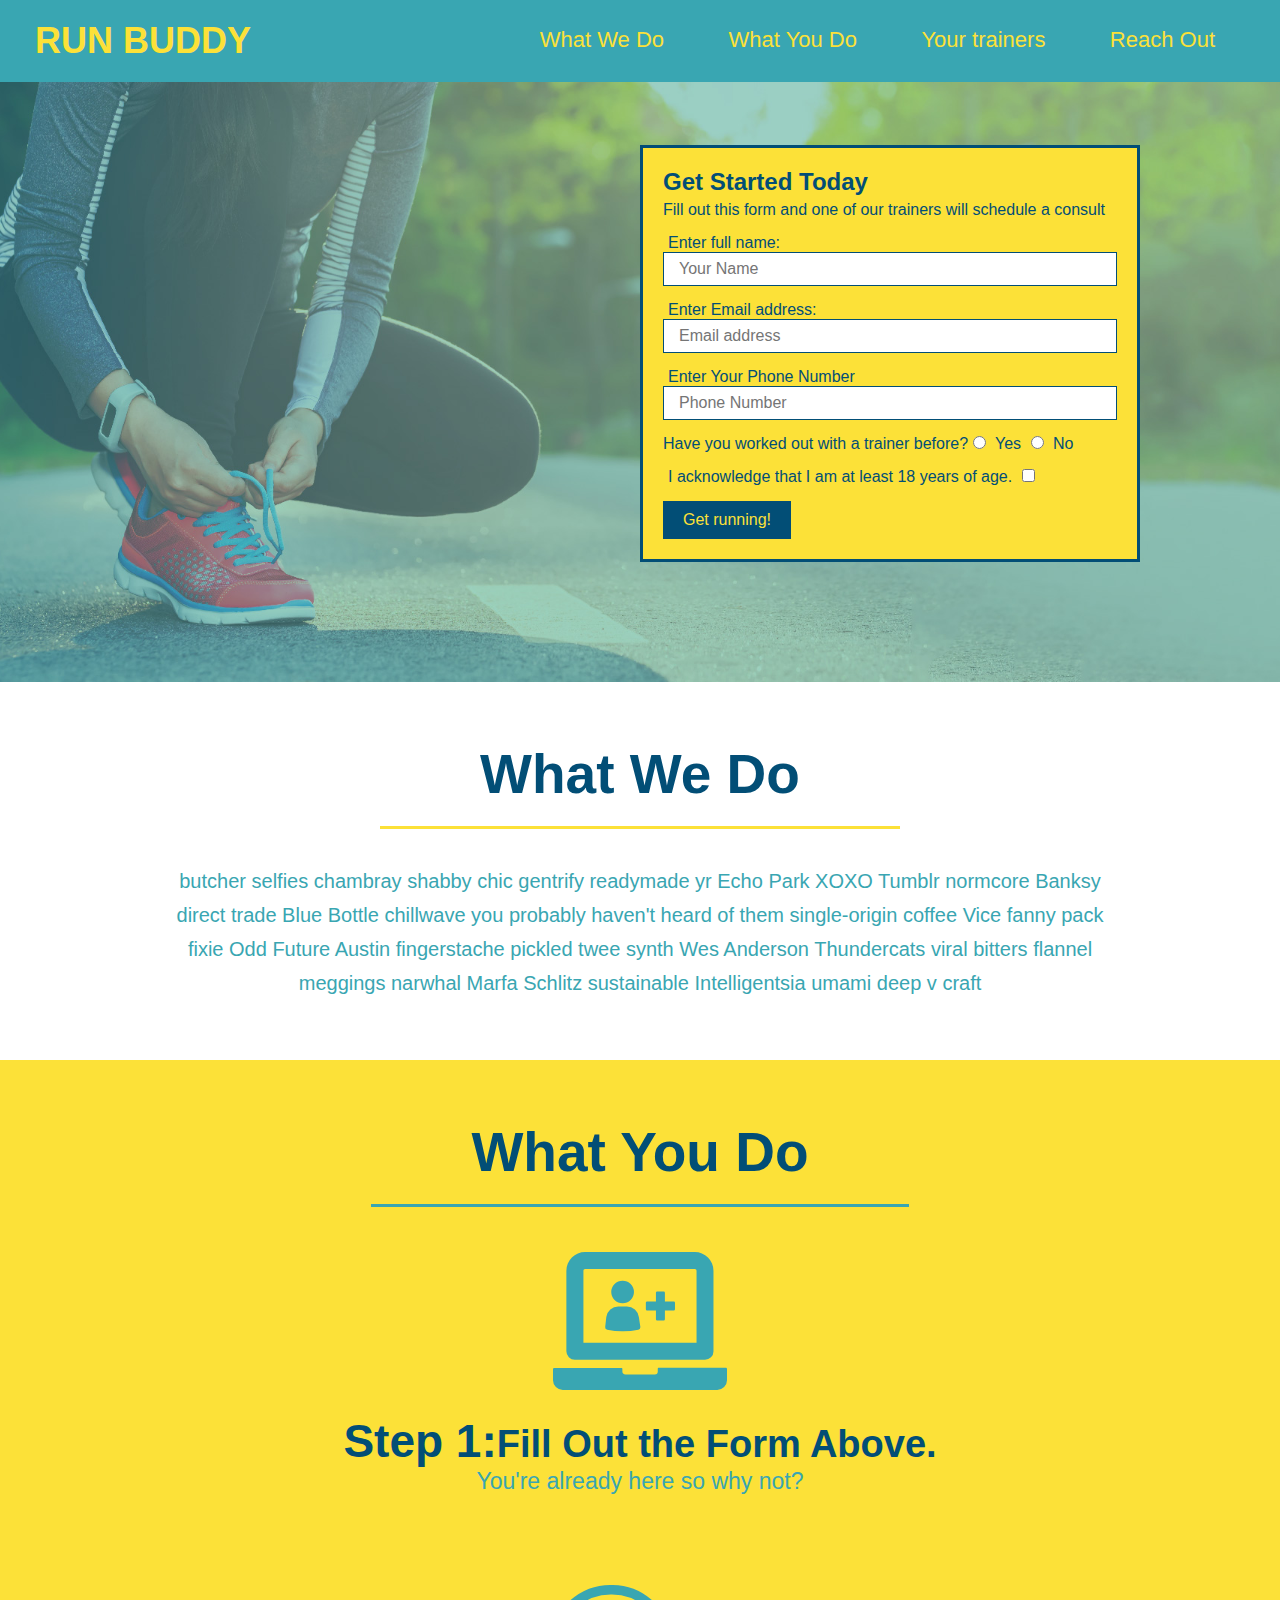
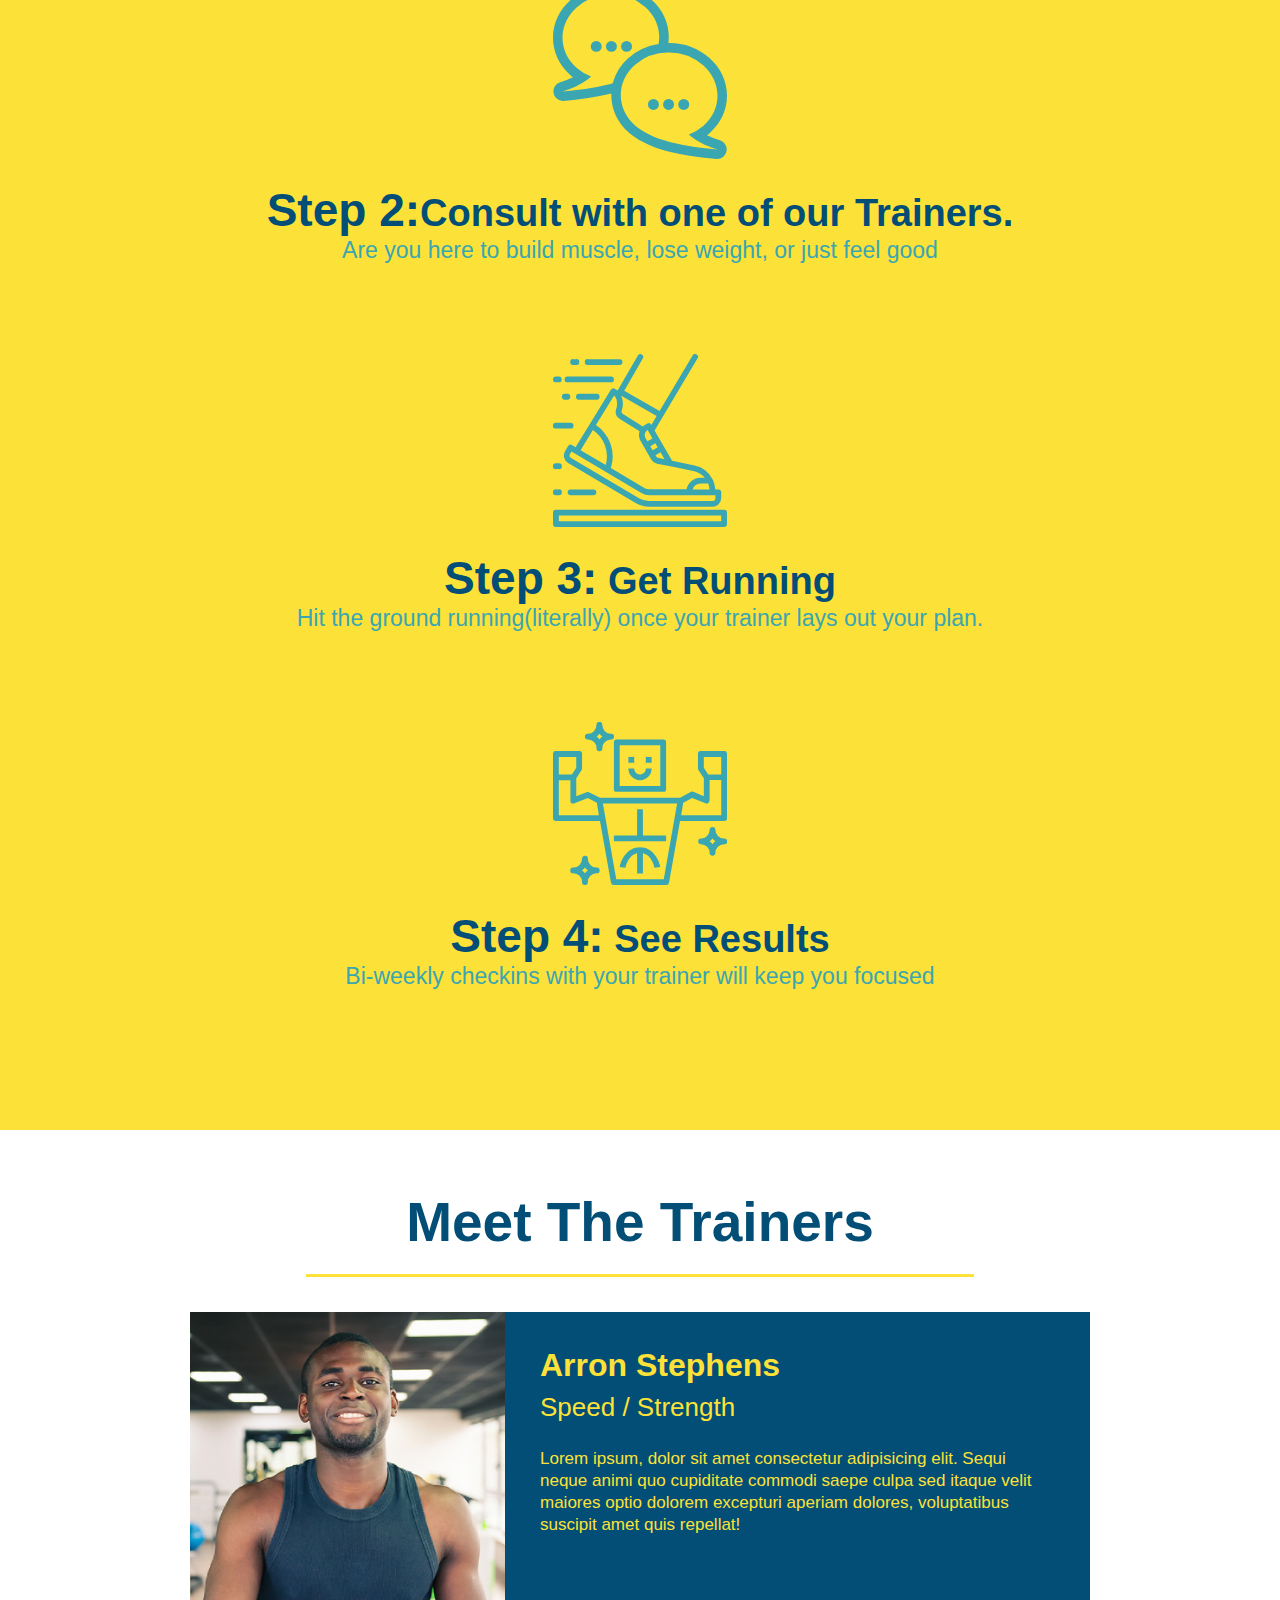
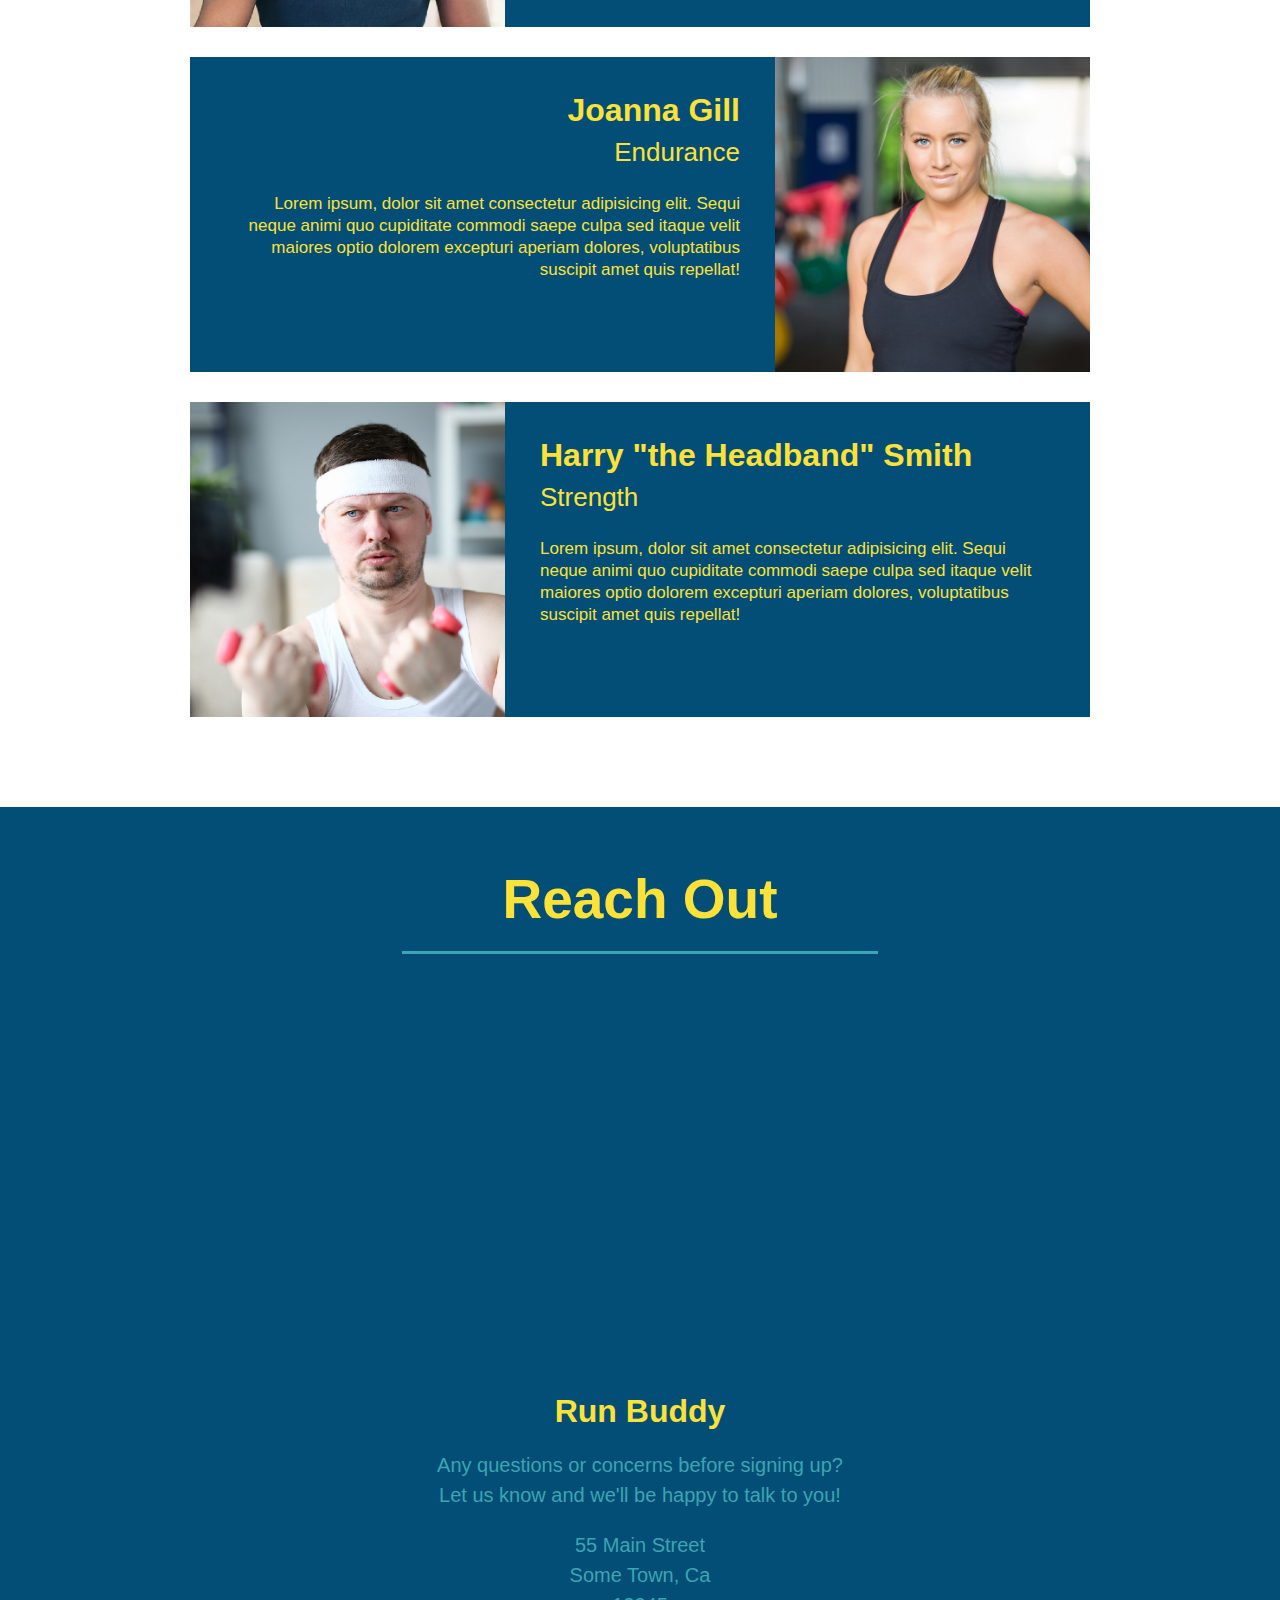
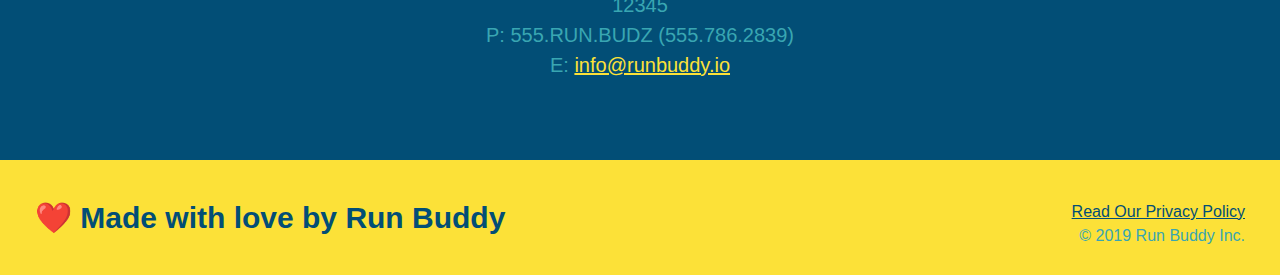
<file: index.html>
<!DOCTYPE html>
<html lang ="en">
    <head>
        <meta charset="UTF-8"/>
        <title>Run Buddy</title>
<link rel="stylesheet" href="./assets/css/style.css"/>
    </head>
    <body>
        <!-- navigation -->
        <header>
        <h1>
            <a href="/">RUN BUDDY</a>
        </h1>
        <nav>
            <!--Unordered list element-->
            <ul>
                <!--List item element-->
                <li>
                    <!--Anchor element-->
                    <a href="#what-we-do">What We Do</a>
                </li>
                <li>
                    <a href="#what-you-do">What You Do</a>
                </li>
                <li>
                    <a href="#your-trainers">Your trainers</a>
                </li>
                <li>
                    <a href="#reach-out">Reach Out</a>
                </li>
            </ul>
        </nav>
    </header>

    <!-- hero/jumbotron-->
    <section class ="hero">
        <div class="hero-form">
            <h3>Get Started Today</h3>
            <p>Fill out this form and one of our trainers will schedule a consult</p>
            <!-- Add form element -->
            <form>
                <label for ="name">Enter full name:</label>
                <input type ="text" placeholder ="Your Name" name="name" id="name" class="form-input"/>
                <label for = "email">Enter Email address:</label>
                <input type="email" placeholder="Email address" name="email" id="email"class="form-input">
                <label for ="phone">Enter Your Phone Number</label> 
                <input type ="tel" placeholder="Phone Number" name="phone" id="phone"class="form-input">
                <p>
                    Have you worked out with a trainer before?
                    <input type="radio" name="trainer-confirm" id="trainer-yes" />
                    <label for="trainer-yes">Yes</label>
                    <input type="radio" name="trainer-confirm" id="trainer-no" />
                    <label for="trainer-no">No</label>
                  </p>
                  <p>
                    <label for="checkbox" >I acknowledge that I am at least 18 years of age.</label>
                      <input type="checkbox" name="age-confirm" id="checkbox" />                     
                  </p>
                  <button type="submit">
                      Get running!
                  </button>
            </form>
        </div>
    </section>
   <!-- "What We Do" section -->
   <section id ="what-we-do" class="intro">
       <h2 class="section-title primary-border">What We Do</h2>
       <p>
        butcher selfies chambray shabby chic gentrify readymade yr Echo Park XOXO Tumblr normcore Banksy direct trade Blue Bottle chillwave you probably haven't heard of them single-origin coffee Vice fanny pack fixie Odd Future Austin fingerstache pickled twee synth Wes Anderson Thundercats viral bitters flannel meggings narwhal Marfa Schlitz sustainable Intelligentsia umami deep v craft
    </p>
       </p>
   </section>

   <!--"What You Do" section-->
   <section id ="what-you-do" class="steps">
       <h2 class="section-title secondary-border">What You Do</h2>
       <div>
           <!--insert this img element-->
           <img src="./assets/images/step-1.svg" alt=""/>
           <h3>Step 1:<span>Fill Out the Form Above.</span></h3>
           <p>You're already here so why not?</p>
       </div>

       <div>
        <img src="./assets/images/step-2.svg" alt=""/>
           <h3>Step 2:<span>Consult with one of our Trainers.</span></h3>
           <p>Are you here to build muscle, lose weight, or just feel good</p>
       </div>

       <div>
        <img src="./assets/images/step-3.svg" alt=""/>
           <h3>Step 3:<span> Get Running</span></h3>
           <p>Hit the ground running(literally) once your trainer lays out your plan.</p>
       </div>

       <div>
        <img src="./assets/images/step-4.svg" alt=""/>
           <h3>Step 4:<span> See Results</span></h3>
           <p>Bi-weekly checkins with your trainer will keep you focused</p>
       </div>
   </section>

   <!--"meet the trainers" section-->
   <section id="your-trainers" class="trainers">
       <h2 class="section-title primary-border">Meet The Trainers</h2>
       <article class="trainer">
           <img src="./assets/images/trainer-1.jpg" alt="Arron Stephens in his work out clothes ready to Pump Iron" />
           <div class="trainer-bio text-left">
               <h3>Arron Stephens</h3>
               <h4>Speed / Strength</h4>
               <p>
                Lorem ipsum, dolor sit amet consectetur adipisicing elit. Sequi neque animi quo cupiditate commodi saepe culpa sed
                itaque velit maiores optio dolorem excepturi aperiam dolores, voluptatibus suscipit amet quis repellat!
               </p>
           </div>
       </article>

       <!-- second trainer bio -->
<article class="trainer">
    <div class="trainer-bio text-right">
      <h3>Joanna Gill</h3>
      <h4>Endurance</h4>
      <p>
        Lorem ipsum, dolor sit amet consectetur adipisicing elit. Sequi neque animi quo cupiditate commodi saepe culpa sed
        itaque velit maiores optio dolorem excepturi aperiam dolores, voluptatibus suscipit amet quis repellat!
      </p>
    </div>
    <img src="./assets/images/trainer-2.jpg" alt="Joanna Gill cooling off after a workout" />
  </article>
  
  <!-- third trainer bio -->
  <article class="trainer">
    <img src="./assets/images/trainer-3.jpg" alt="Harry Smith wearing a headband and lifting comically small pink weights" />
    <div class="trainer-bio text-left">
      <h3>Harry "the Headband" Smith</h3>
      <h4>Strength</h4>
      <p>
        Lorem ipsum, dolor sit amet consectetur adipisicing elit. Sequi neque animi quo cupiditate commodi saepe culpa sed
        itaque velit maiores optio dolorem excepturi aperiam dolores, voluptatibus suscipit amet quis repellat!
      </p>
    </div>
  </article>
   
    </section>

   <!--"reach out" section-->
   <section id="reach-out" class="contact">
       <h2 class="section-title secondary-border"> Reach Out</h2>
       <div class="contact-info">
           <iframe 
           src="https://www.google.com/maps/embed?pb=!1m18!1m12!1m3!1d1994.3954512787716!2d36.81958688747057!3d-1.3003011000000002!2m3!1f0!2f0!3f0!3m2!1i1024!2i768!4f13.1!3m3!1m2!1s0x182f111135d0e871%3A0xd7369ea5994205b2!2sRacingSportGym%20Upperhill!5e0!3m2!1sen!2ske!4v1650994432862!5m2!1sen!2ske" 
           frameborder="0"
           style="border:0"
           allowfullscreen
           >
           </iframe>
       </div>
       <div class="contact-info">            
           <h3>Run Buddy</h3>
           <p>
               Any questions or concerns before signing up?
               <br/>
               Let us know and we'll be happy to talk to you!
           </p>
               <address>
               55 Main Street <br/>
               Some Town, Ca <br/>
               12345 <br/>
               P: 555.RUN.BUDZ (555.786.2839)<br/>
               E: <a href="mailto:info@runbuddy.io">info@runbuddy.io</a>
           </address>
       </div>
   </section>

   <!--footer-->
   <footer>
       <h2> ❤️ Made with love by Run Buddy</h2>
       <div>
           <a href="privacy-policy.html">Read Our Privacy Policy</a><br />
           &copy; 2019 Run Buddy Inc.
       </div>
   </footer>

    </body>
</html>
</file>
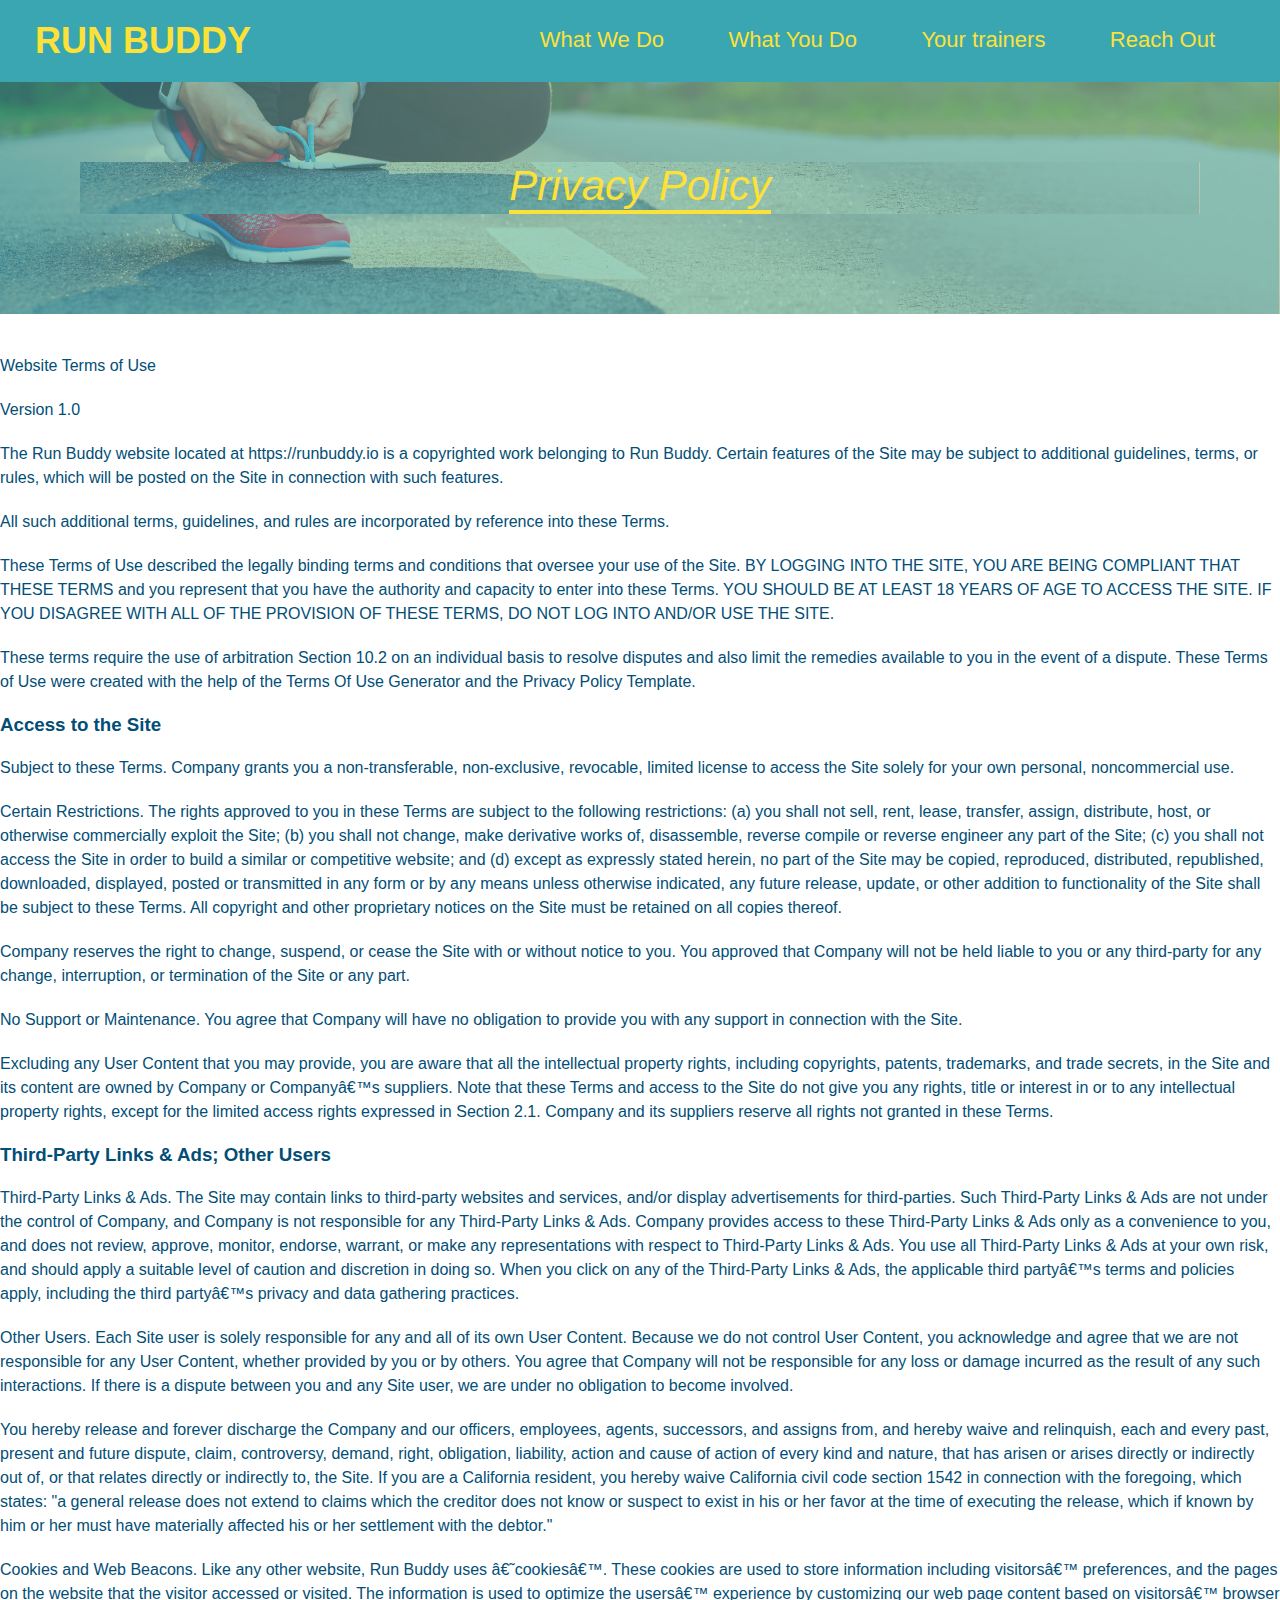
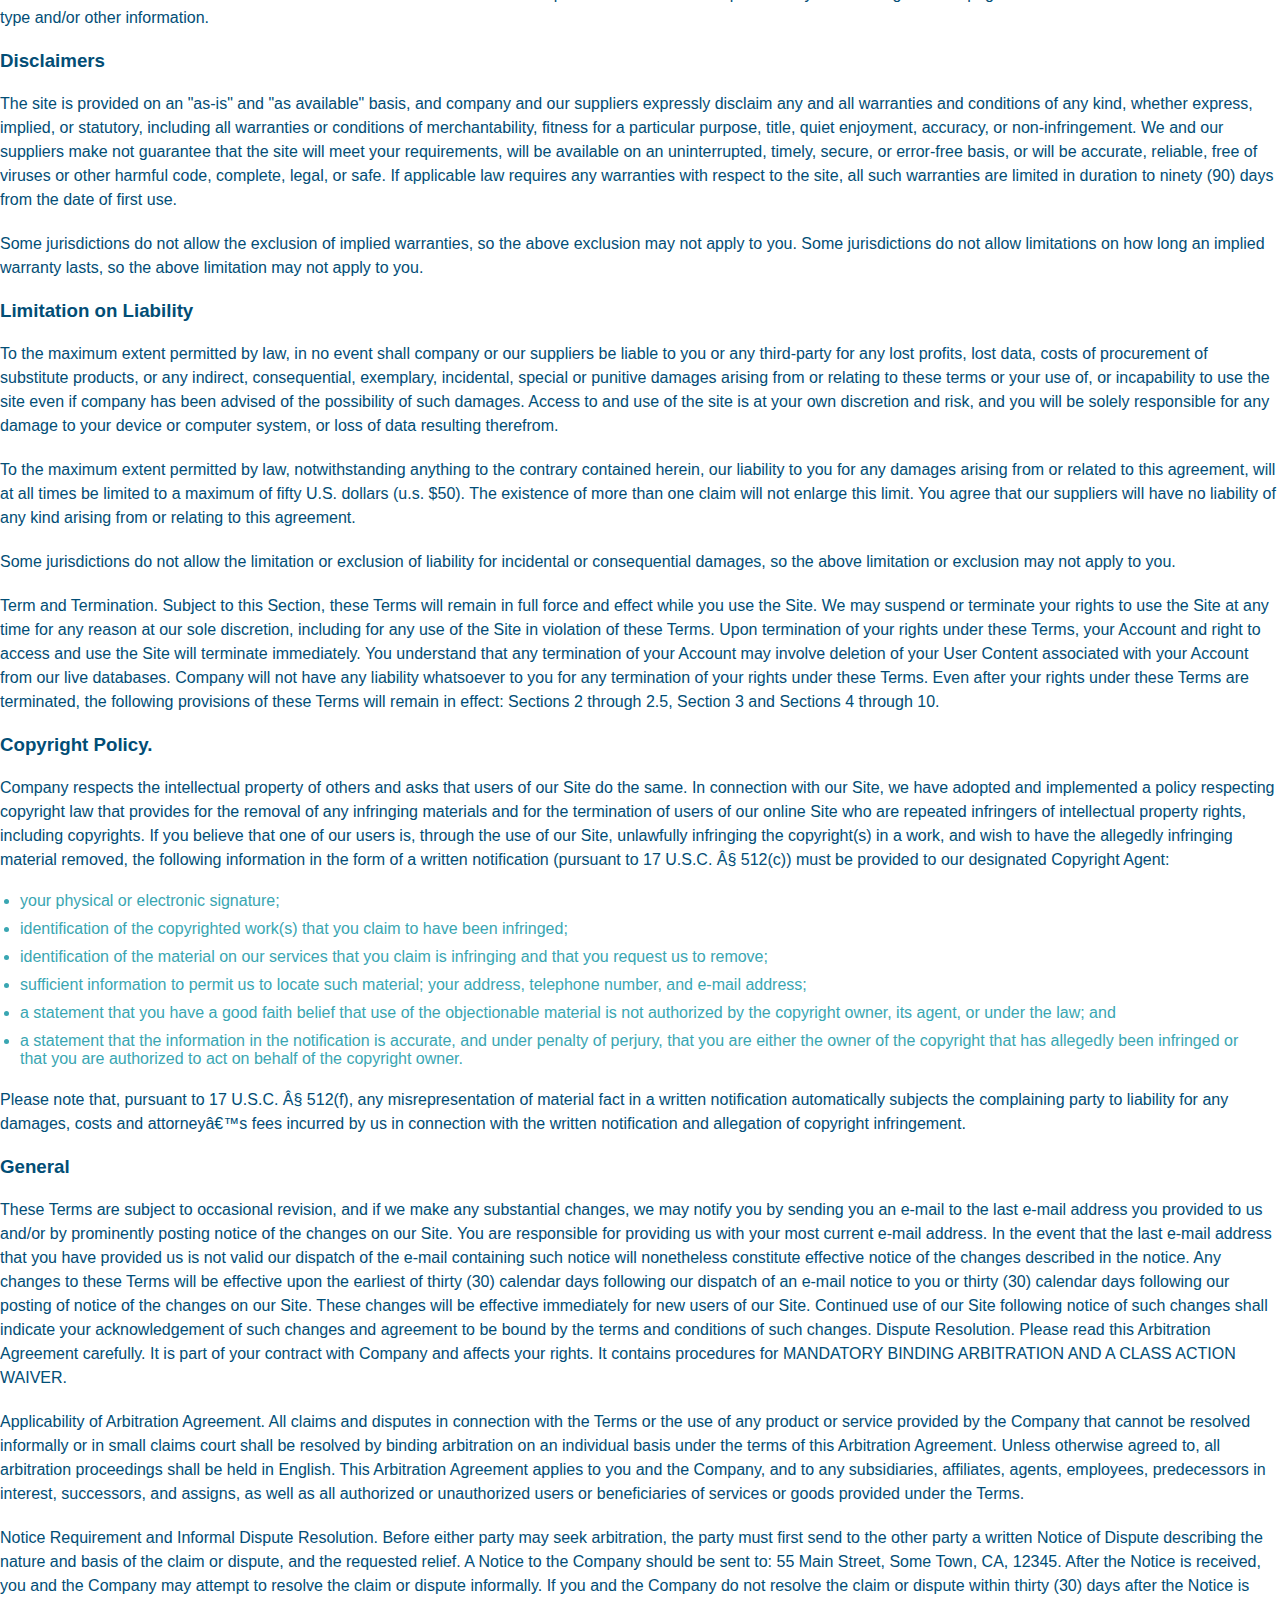
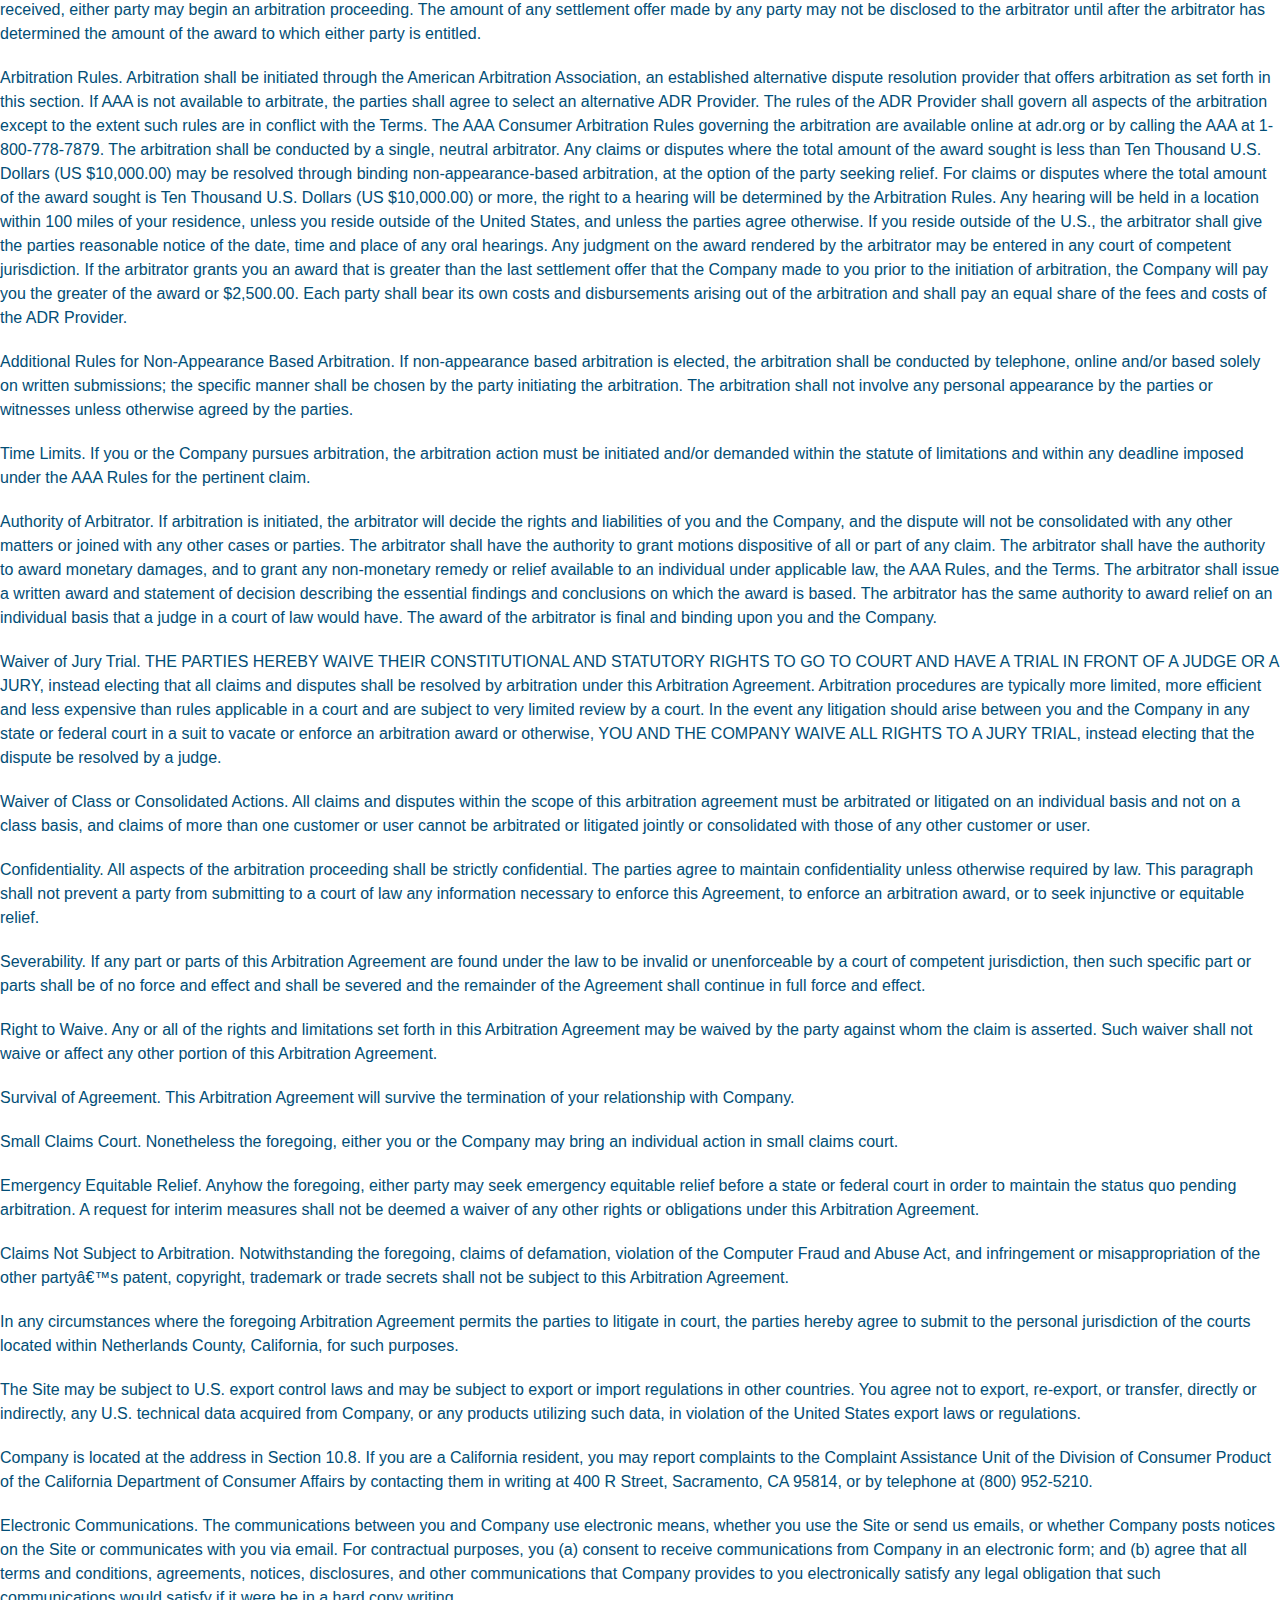
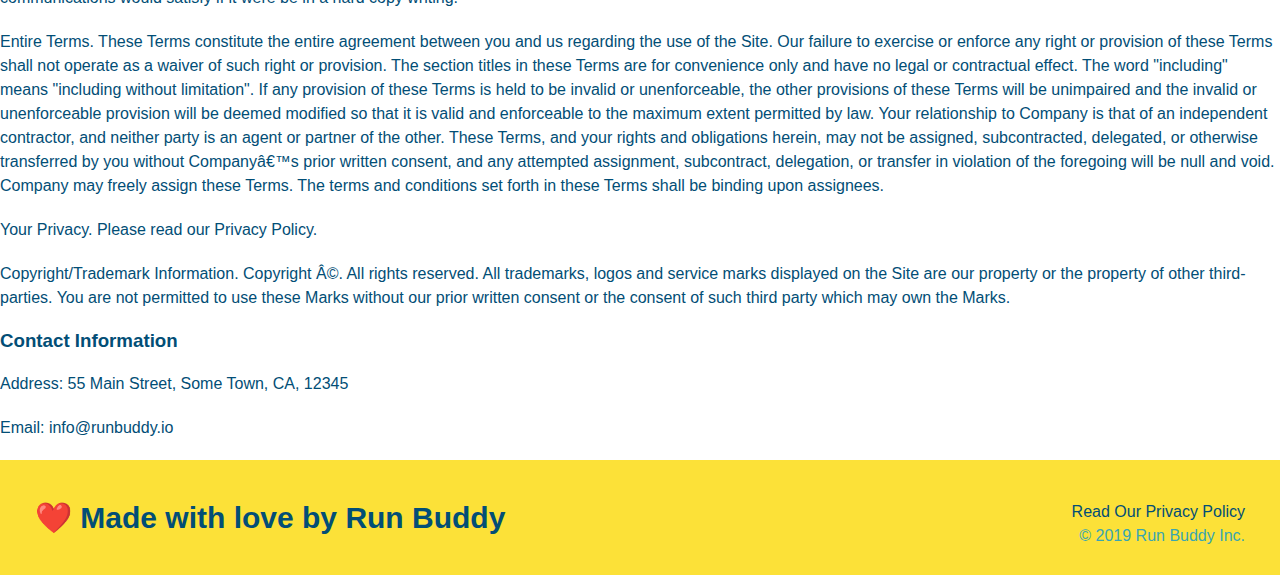
<file: privacy-policy.html>
<!DOCTYPE html>
<html lang="en">
 <head>
    <meta charset="UTF-8"/>
    <title> Privacy Policy - Run Buddy</title>
    <link rel="stylesheet" href="./assets/css/style.css"/>
    <link rel="stylesheet" href="./assets/css/secondary-styles.css"/>
 </head>
<body>
    <header>
        <h1>
            <a href="/">RUN BUDDY</a>
        </h1>
        <nav>
            <!--Unordered list element-->
            <ul>
                <!--List item element-->
                <li>
                    <!--Anchor element-->
                    <a href="./index.html#what-we-do">What We Do</a>
                </li>
                <li>
                    <a href="./index.html#what-you-do">What You Do</a>
                </li>
                <li>
                    <a href="./index.html#your-trainers">Your trainers</a>
                </li>
                <li>
                    <a href="./index.html#reach-out">Reach Out</a>
                </li>
            </ul>
        </nav>
    </header>

    <section class="hero">
        <div class="hero hero-secondary">
        <h2 class="page-title">
            Privacy Policy
        </h2>
    </div>
    </section>
<a class="secondary-content">
    
    <p>
        Website Terms of Use
      </p>

      <p>
        Version 1.0
      </p>

      <p>
        The Run Buddy website located at https://runbuddy.io is a copyrighted work belonging to Run Buddy. Certain
        features of the Site may be subject to additional guidelines, terms, or rules, which will be posted on the Site
        in connection with such features.
      </p>

      <p>
        All such additional terms, guidelines, and rules are incorporated by reference into these Terms.
      </p>

      <p>
        These Terms of Use described the legally binding terms and conditions that oversee your use of the Site. BY
        LOGGING INTO THE SITE, YOU ARE BEING COMPLIANT THAT THESE TERMS and you represent that you have the authority
        and capacity to enter into these Terms. YOU SHOULD BE AT LEAST 18 YEARS OF AGE TO ACCESS THE SITE. IF YOU
        DISAGREE WITH ALL OF THE PROVISION OF THESE TERMS, DO NOT LOG INTO AND/OR USE THE SITE.
      </p>

      <p>
        These terms require the use of arbitration Section 10.2 on an individual basis to resolve disputes and also
        limit the remedies available to you in the event of a dispute. These Terms of Use were created with the help of
        the Terms Of Use Generator and the Privacy Policy Template.
      </p>

      <h3>
        Access to the Site
      </h3>

      <p>
        Subject to these Terms. Company grants you a non-transferable, non-exclusive, revocable, limited license to
        access the Site solely for your own personal, noncommercial use.
      </p>

      <p>
        Certain Restrictions. The rights approved to you in these Terms are subject to the following restrictions: (a)
        you shall not sell, rent, lease, transfer, assign, distribute, host, or otherwise commercially exploit the Site;
        (b) you shall not change, make derivative works of, disassemble, reverse compile or reverse engineer any part of
        the Site; (c) you shall not access the Site in order to build a similar or competitive website; and (d) except
        as expressly stated herein, no part of the Site may be copied, reproduced, distributed, republished, downloaded,
        displayed, posted or transmitted in any form or by any means unless otherwise indicated, any future release,
        update, or other addition to functionality of the Site shall be subject to these Terms. All copyright and other
        proprietary notices on the Site must be retained on all copies thereof.
      </p>

      <p>
        Company reserves the right to change, suspend, or cease the Site with or without notice to you. You approved
        that Company will not be held liable to you or any third-party for any change, interruption, or termination of
        the Site or any part.
      </p>

      <p>
        No Support or Maintenance. You agree that Company will have no obligation to provide you with any support in
        connection with the Site.
      </p>

      <p>
        Excluding any User Content that you may provide, you are aware that all the intellectual property rights,
        including copyrights, patents, trademarks, and trade secrets, in the Site and its content are owned by Company
        or Companyâ€™s suppliers. Note that these Terms and access to the Site do not give you any rights, title or
        interest in or to any intellectual property rights, except for the limited access rights expressed in Section
        2.1. Company and its suppliers reserve all rights not granted in these Terms.
      </p>

      <h3>
        Third-Party Links & Ads; Other Users
      </h3>

      <p>
        Third-Party Links & Ads. The Site may contain links to third-party websites and services, and/or display
        advertisements for third-parties. Such Third-Party Links & Ads are not under the control of Company, and Company
        is not responsible for any Third-Party Links & Ads. Company provides access to these Third-Party Links & Ads
        only as a convenience to you, and does not review, approve, monitor, endorse, warrant, or make any
        representations with respect to Third-Party Links & Ads. You use all Third-Party Links & Ads at your own risk,
        and should apply a suitable level of caution and discretion in doing so. When you click on any of the
        Third-Party Links & Ads, the applicable third partyâ€™s terms and policies apply, including the third partyâ€™s
        privacy and data gathering practices.
      </p>

      <p>
        Other Users. Each Site user is solely responsible for any and all of its own User Content. Because we do not
        control User Content, you acknowledge and agree that we are not responsible for any User Content, whether
        provided by you or by others. You agree that Company will not be responsible for any loss or damage incurred as
        the result of any such interactions. If there is a dispute between you and any Site user, we are under no
        obligation to become involved.
      </p>

      <p>
        You hereby release and forever discharge the Company and our officers, employees, agents, successors, and
        assigns from, and hereby waive and relinquish, each and every past, present and future dispute, claim,
        controversy, demand, right, obligation, liability, action and cause of action of every kind and nature, that has
        arisen or arises directly or indirectly out of, or that relates directly or indirectly to, the Site. If you are
        a California resident, you hereby waive California civil code section 1542 in connection with the foregoing,
        which states: "a general release does not extend to claims which the creditor does not know or suspect to exist
        in his or her favor at the time of executing the release, which if known by him or her must have materially
        affected his or her settlement with the debtor."
      </p>

      <p>
        Cookies and Web Beacons. Like any other website, Run Buddy uses â€˜cookiesâ€™. These cookies are used to store
        information including visitorsâ€™ preferences, and the pages on the website that the visitor accessed or visited.
        The information is used to optimize the usersâ€™ experience by customizing our web page content based on visitorsâ€™
        browser type and/or other information.
      </p>

      <h3>
        Disclaimers
      </h3>

      <p>
        The site is provided on an "as-is" and "as available" basis, and company and our suppliers expressly disclaim
        any and all warranties and conditions of any kind, whether express, implied, or statutory, including all
        warranties or conditions of merchantability, fitness for a particular purpose, title, quiet enjoyment, accuracy,
        or non-infringement. We and our suppliers make not guarantee that the site will meet your requirements, will be
        available on an uninterrupted, timely, secure, or error-free basis, or will be accurate, reliable, free of
        viruses or other harmful code, complete, legal, or safe. If applicable law requires any warranties with respect
        to the site, all such warranties are limited in duration to ninety (90) days from the date of first use.
      </p>

      <p>
        Some jurisdictions do not allow the exclusion of implied warranties, so the above exclusion may not apply to
        you. Some jurisdictions do not allow limitations on how long an implied warranty lasts, so the above limitation
        may not apply to you.
      </p>

      <h3>
        Limitation on Liability
      </h3>

      <p>
        To the maximum extent permitted by law, in no event shall company or our suppliers be liable to you or any
        third-party for any lost profits, lost data, costs of procurement of substitute products, or any indirect,
        consequential, exemplary, incidental, special or punitive damages arising from or relating to these terms or
        your use of, or incapability to use the site even if company has been advised of the possibility of such
        damages. Access to and use of the site is at your own discretion and risk, and you will be solely responsible
        for any damage to your device or computer system, or loss of data resulting therefrom.
      </p>

      <p>
        To the maximum extent permitted by law, notwithstanding anything to the contrary contained herein, our liability
        to you for any damages arising from or related to this agreement, will at all times be limited to a maximum of
        fifty U.S. dollars (u.s. $50). The existence of more than one claim will not enlarge this limit. You agree that
        our suppliers will have no liability of any kind arising from or relating to this agreement.
      </p>

      <p>
        Some jurisdictions do not allow the limitation or exclusion of liability for incidental or consequential
        damages, so the above limitation or exclusion may not apply to you.
      </p>

      <p>
        Term and Termination. Subject to this Section, these Terms will remain in full force and effect while you use
        the Site. We may suspend or terminate your rights to use the Site at any time for any reason at our sole
        discretion, including for any use of the Site in violation of these Terms. Upon termination of your rights under
        these Terms, your Account and right to access and use the Site will terminate immediately. You understand that
        any termination of your Account may involve deletion of your User Content associated with your Account from our
        live databases. Company will not have any liability whatsoever to you for any termination of your rights under
        these Terms. Even after your rights under these Terms are terminated, the following provisions of these Terms
        will remain in effect: Sections 2 through 2.5, Section 3 and Sections 4 through 10.
      </p>

      <h3>
        Copyright Policy.
      </h3>

      <p>
        Company respects the intellectual property of others and asks that users of our Site do the same. In connection
        with our Site, we have adopted and implemented a policy respecting copyright law that provides for the removal
        of any infringing materials and for the termination of users of our online Site who are repeated infringers of
        intellectual property rights, including copyrights. If you believe that one of our users is, through the use of
        our Site, unlawfully infringing the copyright(s) in a work, and wish to have the allegedly infringing material
        removed, the following information in the form of a written notification (pursuant to 17 U.S.C. Â§ 512(c)) must
        be provided to our designated Copyright Agent:
      </p>

      <ul>
        <li>
          your physical or electronic signature;
        </li>
        <li>
          identification of the copyrighted work(s) that you claim to have been infringed;
        </li>
        <li>
          identification of the material on our services that you claim is infringing and that you request us to remove;
        </li>
        <li>
          sufficient information to permit us to locate such material; your address, telephone number, and e-mail
          address;
        </li>
        <li>
          a statement that you have a good faith belief that use of the objectionable material is not authorized by the
          copyright owner, its agent, or under the law; and
        </li>
        <li>
          a statement that the information in the notification is accurate, and under penalty of perjury, that you are
          either the owner of the copyright that has allegedly been infringed or that you are authorized to act on
          behalf of the copyright owner.
        </li>
      </ul>

      <p>
        Please note that, pursuant to 17 U.S.C. Â§ 512(f), any misrepresentation of material fact in a written
        notification automatically subjects the complaining party to liability for any damages, costs and attorneyâ€™s
        fees incurred by us in connection with the written notification and allegation of copyright infringement.
      </p>

      <h3>
        General
      </h3>

      <p>
        These Terms are subject to occasional revision, and if we make any substantial changes, we may notify you by
        sending you an e-mail to the last e-mail address you provided to us and/or by prominently posting notice of the
        changes on our Site. You are responsible for providing us with your most current e-mail address. In the event
        that the last e-mail address that you have provided us is not valid our dispatch of the e-mail containing such
        notice will nonetheless constitute effective notice of the changes described in the notice. Any changes to these
        Terms will be effective upon the earliest of thirty (30) calendar days following our dispatch of an e-mail
        notice to you or thirty (30) calendar days following our posting of notice of the changes on our Site. These
        changes will be effective immediately for new users of our Site. Continued use of our Site following notice of
        such changes shall indicate your acknowledgement of such changes and agreement to be bound by the terms and
        conditions of such changes. Dispute Resolution. Please read this Arbitration Agreement carefully. It is part of
        your contract with Company and affects your rights. It contains procedures for MANDATORY BINDING ARBITRATION AND
        A CLASS ACTION WAIVER.
      </p>

      <p>
        Applicability of Arbitration Agreement. All claims and disputes in connection with the Terms or the use of any
        product or service provided by the Company that cannot be resolved informally or in small claims court shall be
        resolved by binding arbitration on an individual basis under the terms of this Arbitration Agreement. Unless
        otherwise agreed to, all arbitration proceedings shall be held in English. This Arbitration Agreement applies to
        you and the Company, and to any subsidiaries, affiliates, agents, employees, predecessors in interest,
        successors, and assigns, as well as all authorized or unauthorized users or beneficiaries of services or goods
        provided under the Terms.
      </p>

      <p>
        Notice Requirement and Informal Dispute Resolution. Before either party may seek arbitration, the party must
        first send to the other party a written Notice of Dispute describing the nature and basis of the claim or
        dispute, and the requested relief. A Notice to the Company should be sent to: 55 Main Street, Some Town, CA,
        12345. After the Notice is received, you and the Company may attempt to resolve the claim or dispute informally.
        If you and the Company do not resolve the claim or dispute within thirty (30) days after the Notice is received,
        either party may begin an arbitration proceeding. The amount of any settlement offer made by any party may not
        be disclosed to the arbitrator until after the arbitrator has determined the amount of the award to which either
        party is entitled.
      </p>

      <p>
        Arbitration Rules. Arbitration shall be initiated through the American Arbitration Association, an established
        alternative dispute resolution provider that offers arbitration as set forth in this section. If AAA is not
        available to arbitrate, the parties shall agree to select an alternative ADR Provider. The rules of the ADR
        Provider shall govern all aspects of the arbitration except to the extent such rules are in conflict with the
        Terms. The AAA Consumer Arbitration Rules governing the arbitration are available online at adr.org or by
        calling the AAA at 1-800-778-7879. The arbitration shall be conducted by a single, neutral arbitrator. Any
        claims or disputes where the total amount of the award sought is less than Ten Thousand U.S. Dollars (US
        $10,000.00) may be resolved through binding non-appearance-based arbitration, at the option of the party seeking
        relief. For claims or disputes where the total amount of the award sought is Ten Thousand U.S. Dollars (US
        $10,000.00) or more, the right to a hearing will be determined by the Arbitration Rules. Any hearing will be
        held in a location within 100 miles of your residence, unless you reside outside of the United States, and
        unless the parties agree otherwise. If you reside outside of the U.S., the arbitrator shall give the parties
        reasonable notice of the date, time and place of any oral hearings. Any judgment on the award rendered by the
        arbitrator may be entered in any court of competent jurisdiction. If the arbitrator grants you an award that is
        greater than the last settlement offer that the Company made to you prior to the initiation of arbitration, the
        Company will pay you the greater of the award or $2,500.00. Each party shall bear its own costs and
        disbursements arising out of the arbitration and shall pay an equal share of the fees and costs of the ADR
        Provider.
      </p>

      <p>
        Additional Rules for Non-Appearance Based Arbitration. If non-appearance based arbitration is elected, the
        arbitration shall be conducted by telephone, online and/or based solely on written submissions; the specific
        manner shall be chosen by the party initiating the arbitration. The arbitration shall not involve any personal
        appearance by the parties or witnesses unless otherwise agreed by the parties.
      </p>

      <p>
        Time Limits. If you or the Company pursues arbitration, the arbitration action must be initiated and/or demanded
        within the statute of limitations and within any deadline imposed under the AAA Rules for the pertinent claim.
      </p>

      <p>
        Authority of Arbitrator. If arbitration is initiated, the arbitrator will decide the rights and liabilities of
        you and the Company, and the dispute will not be consolidated with any other matters or joined with any other
        cases or parties. The arbitrator shall have the authority to grant motions dispositive of all or part of any
        claim. The arbitrator shall have the authority to award monetary damages, and to grant any non-monetary remedy
        or relief available to an individual under applicable law, the AAA Rules, and the Terms. The arbitrator shall
        issue a written award and statement of decision describing the essential findings and conclusions on which the
        award is based. The arbitrator has the same authority to award relief on an individual basis that a judge in a
        court of law would have. The award of the arbitrator is final and binding upon you and the Company.
      </p>

      <p>
        Waiver of Jury Trial. THE PARTIES HEREBY WAIVE THEIR CONSTITUTIONAL AND STATUTORY RIGHTS TO GO TO COURT AND HAVE
        A TRIAL IN FRONT OF A JUDGE OR A JURY, instead electing that all claims and disputes shall be resolved by
        arbitration under this Arbitration Agreement. Arbitration procedures are typically more limited, more efficient
        and less expensive than rules applicable in a court and are subject to very limited review by a court. In the
        event any litigation should arise between you and the Company in any state or federal court in a suit to vacate
        or enforce an arbitration award or otherwise, YOU AND THE COMPANY WAIVE ALL RIGHTS TO A JURY TRIAL, instead
        electing that the dispute be resolved by a judge.
      </p>

      <p>
        Waiver of Class or Consolidated Actions. All claims and disputes within the scope of this arbitration agreement
        must be arbitrated or litigated on an individual basis and not on a class basis, and claims of more than one
        customer or user cannot be arbitrated or litigated jointly or consolidated with those of any other customer or
        user.
      </p>

      <p>
        Confidentiality. All aspects of the arbitration proceeding shall be strictly confidential. The parties agree to
        maintain confidentiality unless otherwise required by law. This paragraph shall not prevent a party from
        submitting to a court of law any information necessary to enforce this Agreement, to enforce an arbitration
        award, or to seek injunctive or equitable relief.
      </p>

      <p>
        Severability. If any part or parts of this Arbitration Agreement are found under the law to be invalid or
        unenforceable by a court of competent jurisdiction, then such specific part or parts shall be of no force and
        effect and shall be severed and the remainder of the Agreement shall continue in full force and effect.
      </p>

      <p>
        Right to Waive. Any or all of the rights and limitations set forth in this Arbitration Agreement may be waived
        by the party against whom the claim is asserted. Such waiver shall not waive or affect any other portion of this
        Arbitration Agreement.
      </p>

      <p>
        Survival of Agreement. This Arbitration Agreement will survive the termination of your relationship with
        Company.
      </p>

      <p>
        Small Claims Court. Nonetheless the foregoing, either you or the Company may bring an individual action in small
        claims court.
      </p>

      <p>
        Emergency Equitable Relief. Anyhow the foregoing, either party may seek emergency equitable relief before a
        state or federal court in order to maintain the status quo pending arbitration. A request for interim measures
        shall not be deemed a waiver of any other rights or obligations under this Arbitration Agreement.
      </p>

      <p>
        Claims Not Subject to Arbitration. Notwithstanding the foregoing, claims of defamation, violation of the
        Computer Fraud and Abuse Act, and infringement or misappropriation of the other partyâ€™s patent, copyright,
        trademark or trade secrets shall not be subject to this Arbitration Agreement.
      </p>

      <p>
        In any circumstances where the foregoing Arbitration Agreement permits the parties to litigate in court, the
        parties hereby agree to submit to the personal jurisdiction of the courts located within Netherlands County,
        California, for such purposes.
      </p>

      <p>
        The Site may be subject to U.S. export control laws and may be subject to export or import regulations in other
        countries. You agree not to export, re-export, or transfer, directly or indirectly, any U.S. technical data
        acquired from Company, or any products utilizing such data, in violation of the United States export laws or
        regulations.
      </p>

      <p>
        Company is located at the address in Section 10.8. If you are a California resident, you may report complaints
        to the Complaint Assistance Unit of the Division of Consumer Product of the California Department of Consumer
        Affairs by contacting them in writing at 400 R Street, Sacramento, CA 95814, or by telephone at (800) 952-5210.
      </p>

      <p>
        Electronic Communications. The communications between you and Company use electronic means, whether you use the
        Site or send us emails, or whether Company posts notices on the Site or communicates with you via email. For
        contractual purposes, you (a) consent to receive communications from Company in an electronic form; and (b)
        agree that all terms and conditions, agreements, notices, disclosures, and other communications that Company
        provides to you electronically satisfy any legal obligation that such communications would satisfy if it were be
        in a hard copy writing.
      </p>

      <p>
        Entire Terms. These Terms constitute the entire agreement between you and us regarding the use of the Site. Our
        failure to exercise or enforce any right or provision of these Terms shall not operate as a waiver of such right
        or provision. The section titles in these Terms are for convenience only and have no legal or contractual
        effect. The word "including" means "including without limitation". If any provision of these Terms is held to be
        invalid or unenforceable, the other provisions of these Terms will be unimpaired and the invalid or
        unenforceable provision will be deemed modified so that it is valid and enforceable to the maximum extent
        permitted by law. Your relationship to Company is that of an independent contractor, and neither party is an
        agent or partner of the other. These Terms, and your rights and obligations herein, may not be assigned,
        subcontracted, delegated, or otherwise transferred by you without Companyâ€™s prior written consent, and any
        attempted assignment, subcontract, delegation, or transfer in violation of the foregoing will be null and void.
        Company may freely assign these Terms. The terms and conditions set forth in these Terms shall be binding upon
        assignees.
      </p>

      <p>
        Your Privacy. Please read our Privacy Policy.
      </p>

      <p>
        Copyright/Trademark Information. Copyright Â©. All rights reserved. All trademarks, logos and service marks
        displayed on the Site are our property or the property of other third-parties. You are not permitted to use
        these Marks without our prior written consent or the consent of such third party which may own the Marks.
      </p>

      <h3>
        Contact Information
      </h3>

      <p>
        Address: 55 Main Street, Some Town, CA, 12345
      </p>

      <p>
        Email: info@runbuddy.io
      </p>
</a>

    <!--footer-->
   <footer>
    <h2> ❤️ Made with love by Run Buddy</h2>
    <div>
        <a>Read Our Privacy Policy</a><br />
        &copy; 2019 Run Buddy Inc.
    </div>
</footer>
 </body>
 </html>
</file>
<file: assets/css/style.css>
* {
    margin:0;
    padding:0;
    box-sizing: border-box;
}

body{
    /*more on this crazy alphanumeric value in a aminute!*/
    color:#39a6b2;
        font-family:helvetica, arial, sans-serif;
}

/*apply styles to <header>*/
header{
    padding: 20px 35px;
    background-color:#39a6b2;
    }

    header h1{
        font-weight: bold;
        font-size: 36px;
        color:#fce138;
        margin:0;
        display:inline
    }
    header a{
        text-decoration:none;
        color:#fce138;
    }
header nav{
    float:right;
    margin:7px 0;
}
header nav ul li{
    display: inline;
}
header nav ul li a{
    margin:0 30px;
    font-weight:lighter;
    font-size: 22px;

}
footer {
    background: #fce138;
    width:100%;
    padding: 40px 35px;
}
footer h2{
    display:inline;
    color:#024e76;
    font-size: 30px;
    margin:0;

}
footer div{
    float:right;
    line-height:1.5;
    text-align:right;
}
footer a{
    color:#024e76;
}
section {
    padding: 60px;
}

/* Hero Style Start */
.hero {
    background-image: url("../images/hero-bg.jpg");
    height: 600px;
    background-size: cover;
    background-position: center;
    position:relative
}

.hero-form {
    background-color: #fce138;
    padding: 20px;
    width: 500px;
    color: #024e76;
    border-style: solid;
    border-width: 3px;
    border-color: #024e76;
    position:absolute;
    bottom: 120px;
    right:140px;
} 
.hero-form h3 {
    font-size: 24px;
    margins:0;
}
.hero-form p {
    margin:5px 0 15px 0;
}
.form-input {
    border:1px solid #024e76;
    display:block;
    padding:7px 15px;
    font-size: 16px;
    color:#024e76;
    width:100%;
    margin-bottom:15px;
}
.hero-form label{
    margin:0 5px;
}
.hero-form button {
    color:#fce138;
    background-color: #024e76;
    border:none;
    padding:10px 20px;
    font-size: 16px;
}
/* HERO STYLES END */
.intro{
    text-align: center;
}

.intro p {
    line-height:1.7;
    color:#39a6b2;
    width:80%;
    font-size: 20px;
    margin:0 auto;
}

.steps {
    text-align:center;
    background:#fce138;
}

.section-title {
    font-size: 55px;
    color: #024e76;
    margin-bottom: 35px;
    padding: 0 100px 20px 100px;
    display: inline-block;
    border-bottom: 3px solid;
}

.primary-border {
    border-color: #fce138;
}

.secondary-border {
    border-color: #39a6b2;
}

.steps div {
    margin-bottom: 80px;
}

.steps img {
    width: 15%;
    margin:10px 0;
}

.steps h3 {
    color: #024e76;
    font-size: 46px;
    margin-top: 10px;
}

.steps p {
    color: #39a6b2;
    font-size: 23px;
}

.steps span{
    font-size: 38px;
}

.trainers {
    text-align: center;
}

.trainer {
    width:900px;
    margin:0 auto 30px auto;
    background: #024e76;
    color:#fce138;
    overflow:auto;
}

.trainer img {
    width:35%;
    float:left;
    overflow:auto;
}

.trainer-bio {
    padding: 35px;
    float:left;
    width:65%;
    overflow:auto;
}
.text-left {
    text-align:left;
}

.text-right {
    text-align: right;
}

.trainer-bio h3 {
    font-size: 32px;
    margin-bottom: 8px;
}

.trainer-bio h4 {
    font-weight:lighter;
    font-size: 26px;
    margin-bottom: 25px;
}

.trainer-bio p {
    font-size:17px;
    line-height:1.3;
}

.contact {
    text-align:center;
    background: #024e76;
}

.contact h2 {
    color:#fce138;
}

.contact-info iframe {
    width: 400px;
    height: 400px;
}

.contact-info div {
    width: 410px;
    display: inline-block;
    vertical-align:top;
    text-align: left;
    margin: 30px 0 0 60px;
    color:white;
}

.contact-info h3 {
    color:#fce138;
    font-size: 32px;
}

.contact-info p, .contact-info address {
    margin:20px 0;
    line-height: 1.5;
    font-size: 20px;
    font-style: normal;
}

.contact-info a {
    color:#fce138;
}

.hero-secondary {
    margin: 20px;
    background-color: black;
    font-size: 20px;
    color: red;
  }

  .hero-secondary {
      background-color: black;
      color:red;
  }
</file>
<file: assets/css/secondary-styles.css>
.hero {
    background-position: bottom;
    height:auto;
    text-align: center;
    margin-bottom: 40px;
}

.page-title {
    color: #fce138;
    display: inline-block;
    border-bottom: 4px solid #fce138; 
    border-spacing: 0 80px 15px 80px;
    font-weight: normal;
    font-size: 42px;
    font-style: italic;
}

.secondary-content {
    width: 80%;
    margin: 0;
    color :#024e76
}

.secondary-content h3{
    font-size: 25;
    margin: 20px 0 20px 0;
}
.secondary-content p {
    font-size: 16px;
    line-height: 1.5;
    margin: 20px 0 20px 0;
}

.secondary-content ul{
    margin: 15px 20px 15px 20px;
    }
.secondary-content li{
    color: #39a6b2;
    margin: 10px 0 10px 0;
}
</file>
